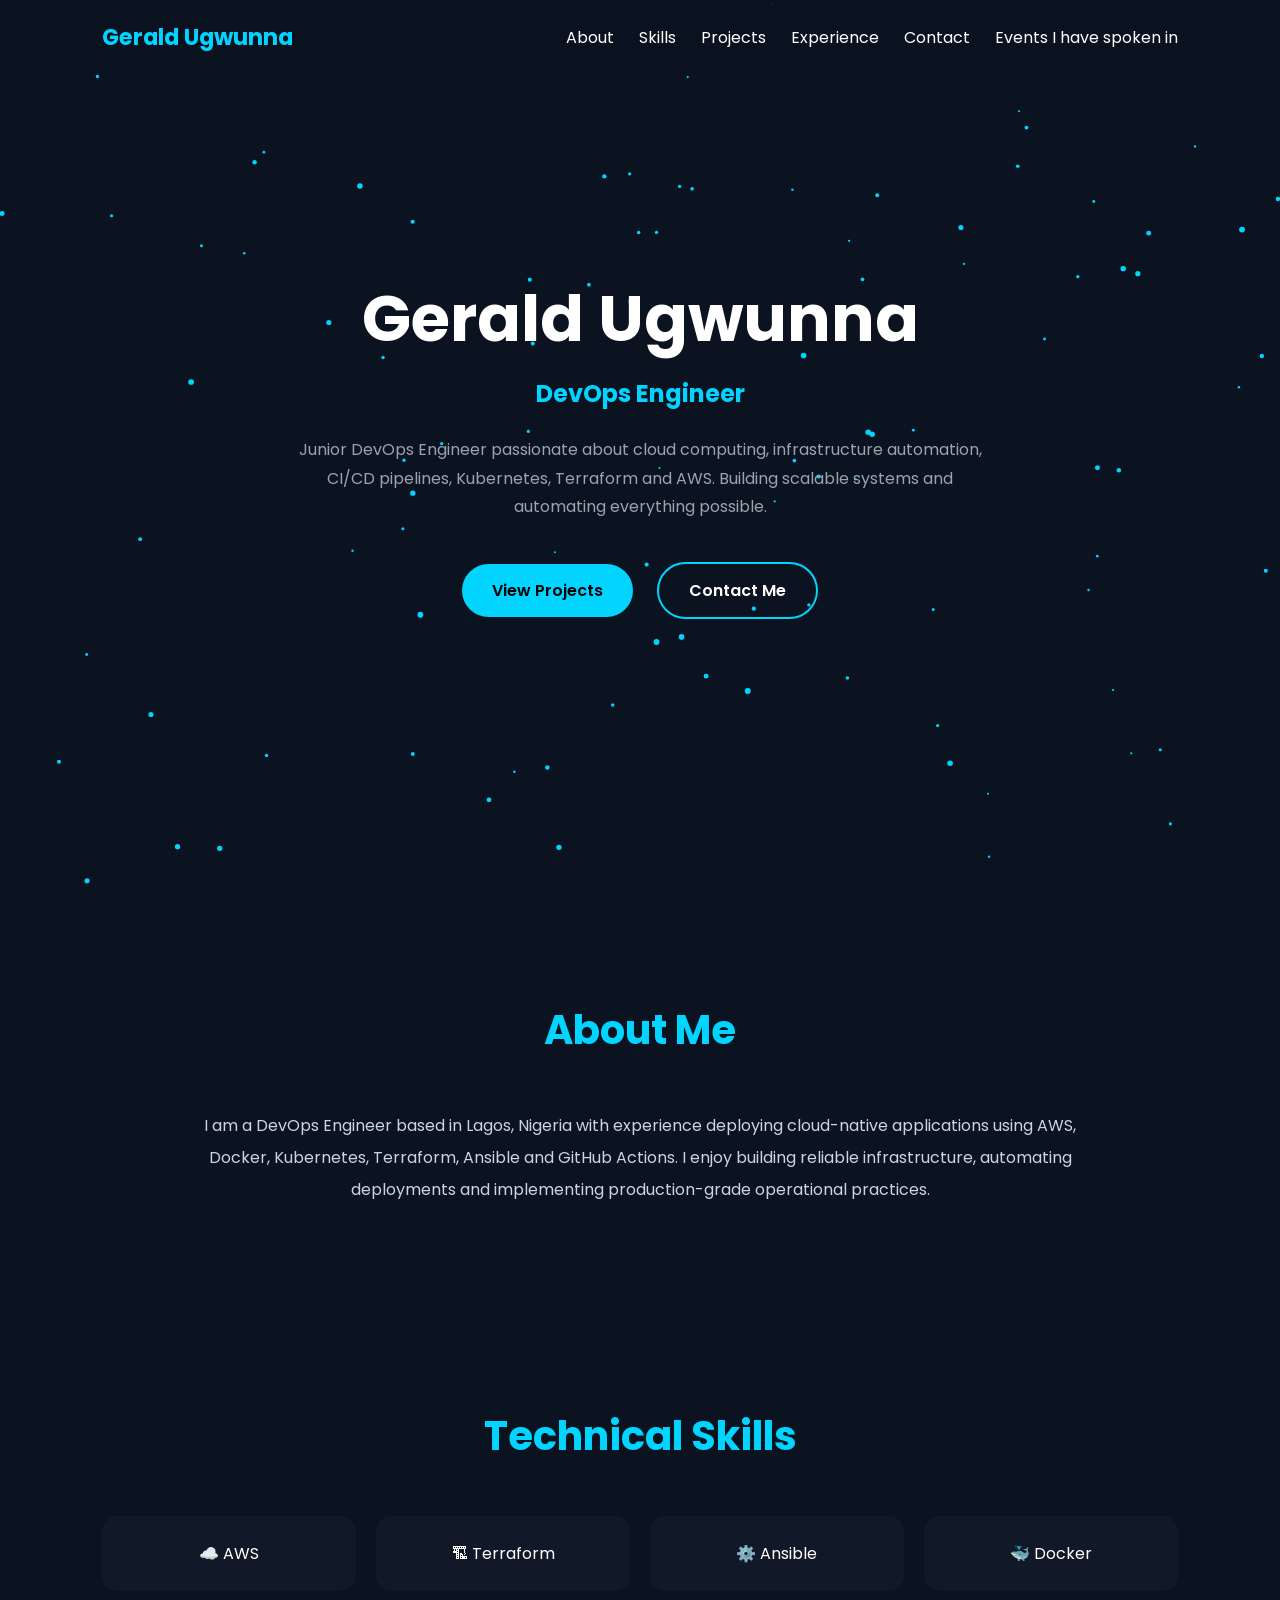
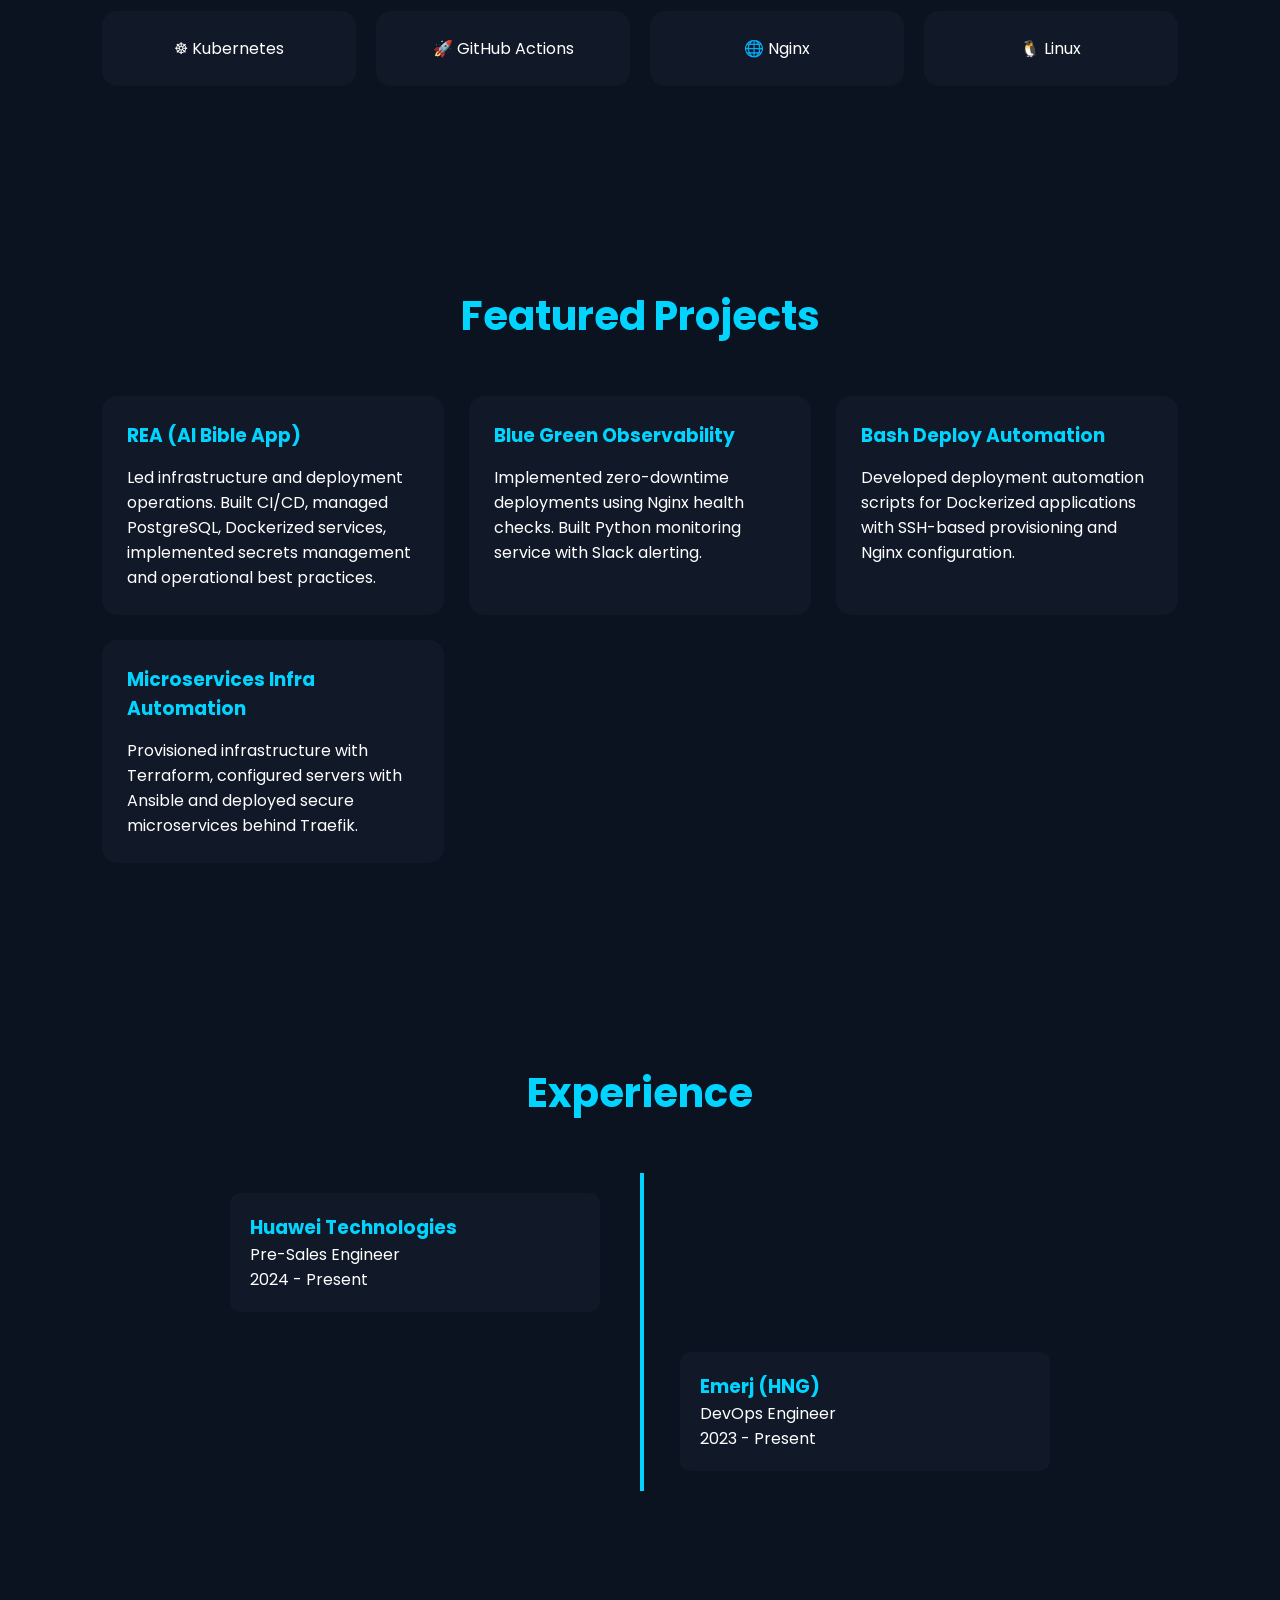
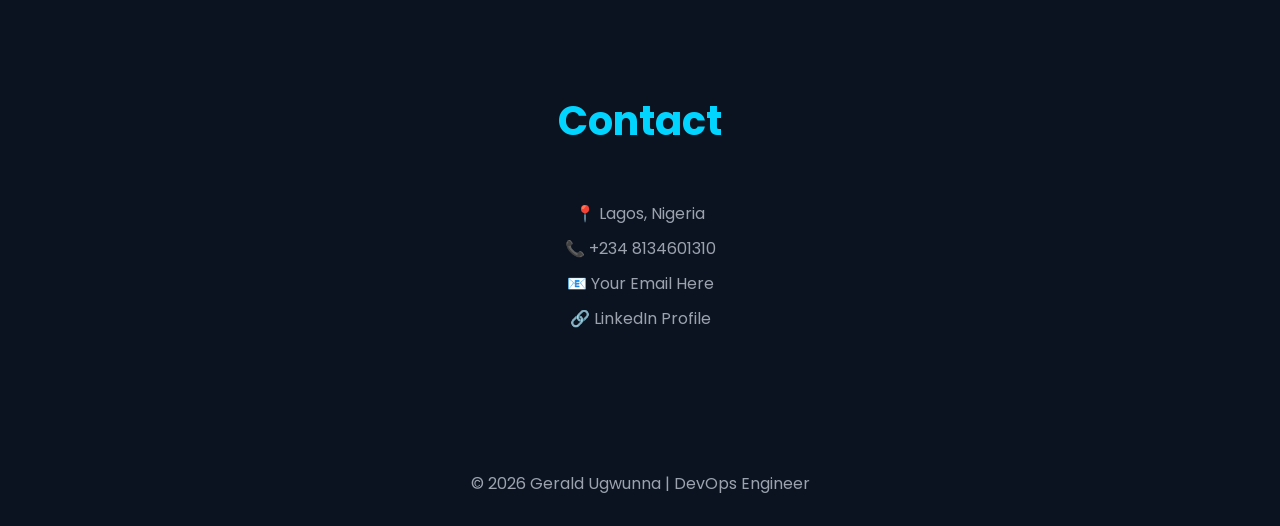
<file: Dockerized-Portfolio/index.html>
<!DOCTYPE html>
<html lang="en">
<head>
<meta charset="UTF-8">
<meta name="viewport" content="width=device-width, initial-scale=1.0">
<title>Gerald Ugwunna | DevOps Engineer</title>

<link href="https://fonts.googleapis.com/css2?family=Poppins:wght@300;400;500;600;700&display=swap" rel="stylesheet">
<link rel="stylesheet" href="style.css">

</head>

<body>

<canvas id="particles"></canvas>

<nav>
<div class="logo">Gerald Ugwunna</div>

<ul>
<li><a href="#about">About</a></li>
<li><a href="#skills">Skills</a></li>
<li><a href="#projects">Projects</a></li>
<li><a href="#experience">Experience</a></li>
<li><a href="#contact">Contact</a></li>
<li><a href="#liveshows">Events I have spoken in</a></li> 
<!-- the above line was added to test cicd -->
</ul>
</nav>

<section class="hero">
<div class="hero-content">
<h1>Gerald Ugwunna</h1>
<h2 id="typing"></h2>

<p>
Junior DevOps Engineer passionate about cloud computing,
infrastructure automation, CI/CD pipelines, Kubernetes,
Terraform and AWS. Building scalable systems and automating
everything possible.
</p>

<div class="btns">
<a href="#projects" class="btn primary">View Projects</a>
<a href="#contact" class="btn secondary">Contact Me</a>
</div>
</div>
</section>

<section id="about">
<h2 class="section-title">About Me</h2>

<p style="max-width:900px;margin:auto;text-align:center;line-height:2;color:#cbd5e1;">
I am a DevOps Engineer based in Lagos, Nigeria with experience deploying
cloud-native applications using AWS, Docker, Kubernetes, Terraform,
Ansible and GitHub Actions. I enjoy building reliable infrastructure,
automating deployments and implementing production-grade operational
practices.
</p>
</section>

<section id="skills">
<h2 class="section-title">Technical Skills</h2>

<div class="skills-grid">
<div class="skill">☁️ AWS</div>
<div class="skill">🏗 Terraform</div>
<div class="skill">⚙️ Ansible</div>
<div class="skill">🐳 Docker</div>
<div class="skill">☸ Kubernetes</div>
<div class="skill">🚀 GitHub Actions</div>
<div class="skill">🌐 Nginx</div>
<div class="skill">🐧 Linux</div>
</div>
</section>

<section id="projects">
<h2 class="section-title">Featured Projects</h2>

<div class="projects">

<div class="project-card">
<div class="project-content">
<h3>REA (AI Bible App)</h3>
<p>
Led infrastructure and deployment operations. Built CI/CD,
managed PostgreSQL, Dockerized services, implemented secrets
management and operational best practices.
</p>
</div>
</div>


<!-- <div class="project-card">
<div class="project-content">
<h3>ClinSight </h3>
<p>
Led infrastructure and deployment operations. Built CI/CD,
managed PostgreSQL, Dockerized services, implemented secrets
management and operational best practices.
</p>
</div>
</div> -->

<div class="project-card">
<div class="project-content">
<h3>Blue Green Observability</h3>
<p>
Implemented zero-downtime deployments using Nginx health checks.
Built Python monitoring service with Slack alerting.
</p>
</div>
</div>

<div class="project-card">
<div class="project-content">
<h3>Bash Deploy Automation</h3>
<p>
Developed deployment automation scripts for Dockerized applications
with SSH-based provisioning and Nginx configuration.
</p>
</div>
</div>

<div class="project-card">
<div class="project-content">
<h3>Microservices Infra Automation</h3>
<p>
Provisioned infrastructure with Terraform, configured servers with
Ansible and deployed secure microservices behind Traefik.
</p>
</div>
</div>

</div>
</section>

<section id="experience">
<h2 class="section-title">Experience</h2>

<div class="timeline">

<div class="timeline-item">
<div class="timeline-content">
<h3>Huawei Technologies</h3>
<p>Pre-Sales Engineer</p>
<p>2024 - Present</p>
</div>
</div>

<div class="timeline-item">
<div class="timeline-content">
<h3>Emerj (HNG)</h3>
<p>DevOps Engineer</p>
<p>2023 - Present</p>
</div>
</div>

</div>
</section>

<section id="contact" class="contact">
<h2 class="section-title">Contact</h2>

<p>📍 Lagos, Nigeria</p>
<p>📞 +234 8134601310</p>
<p>📧 Your Email Here</p>
<p>🔗 LinkedIn Profile</p>

</section>

<footer>
© 2026 Gerald Ugwunna | DevOps Engineer
</footer>

<script>
const words = [
"DevOps Engineer",
"AWS Enthusiast",
"Kubernetes Practitioner",
"Terraform Automation Engineer",
"Cloud Infrastructure Builder"
];

let i=0;
let j=0;
let current="";
let isDeleting=false;

function type(){

current=words[i];

if(isDeleting){
document.getElementById("typing").textContent=
current.substring(0,j--);
}else{
document.getElementById("typing").textContent=
current.substring(0,j++);
}

if(!isDeleting && j===current.length+1){
isDeleting=true;
setTimeout(type,1200);
return;
}

if(isDeleting && j===0){
isDeleting=false;
i=(i+1)%words.length;
}

setTimeout(type,isDeleting?50:100);
}

type();

const canvas=document.getElementById("particles");
const ctx=canvas.getContext("2d");

canvas.width=window.innerWidth;
canvas.height=window.innerHeight;

let particles=[];

for(let i=0;i<100;i++){
particles.push({
x:Math.random()*canvas.width,
y:Math.random()*canvas.height,
r:Math.random()*2+1,
dx:(Math.random()-0.5),
dy:(Math.random()-0.5)
});
}

function animate(){

ctx.clearRect(0,0,canvas.width,canvas.height);

particles.forEach(p=>{
ctx.beginPath();
ctx.arc(p.x,p.y,p.r,0,Math.PI*2);
ctx.fillStyle="#00d4ff";
ctx.fill();

p.x+=p.dx;
p.y+=p.dy;

if(p.x<0||p.x>canvas.width)p.dx*=-1;
if(p.y<0||p.y>canvas.height)p.dy*=-1;
});

requestAnimationFrame(animate);
}

animate();

window.addEventListener("resize",()=>{
canvas.width=window.innerWidth;
canvas.height=window.innerHeight;
});
</script>

</body>
</html>
</file>
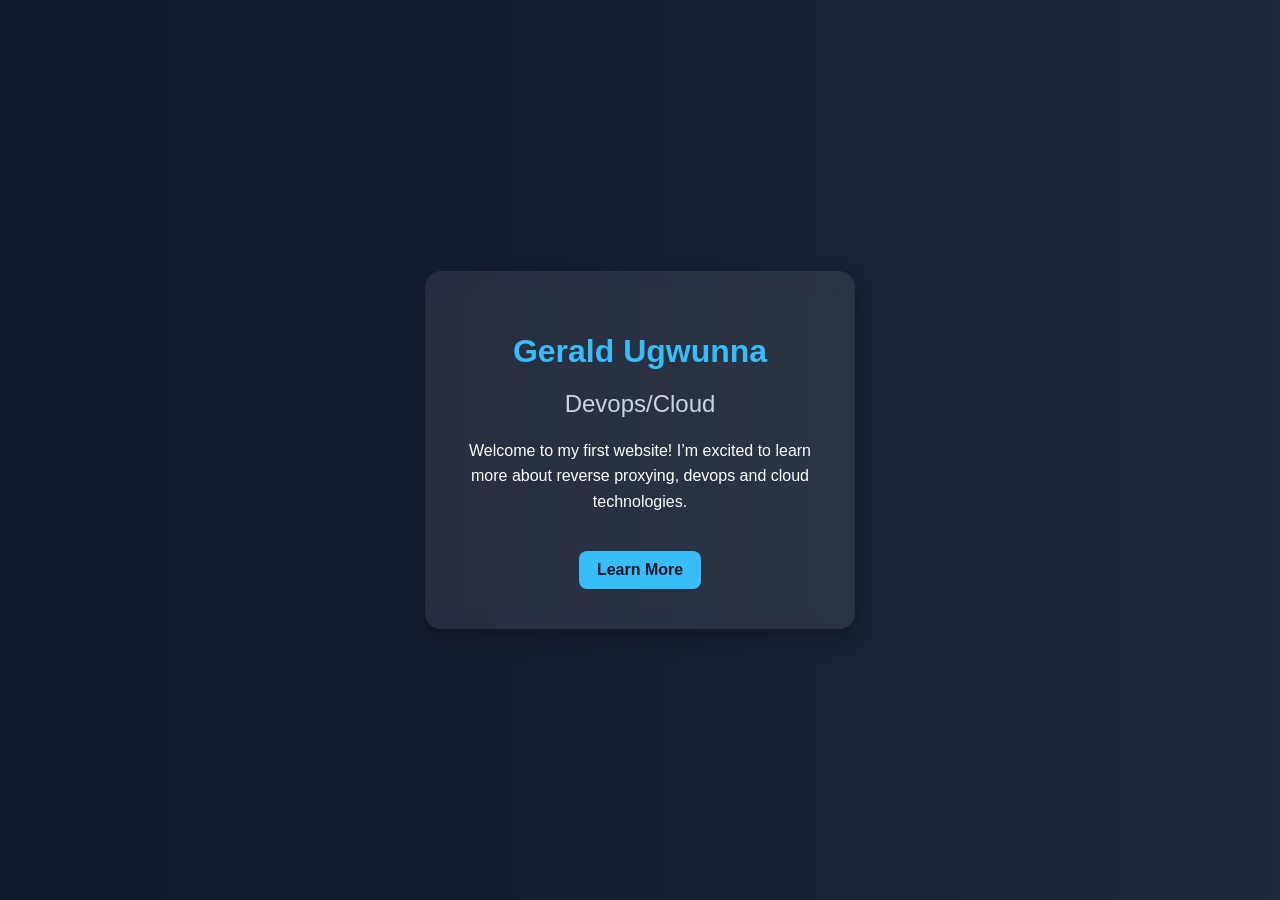
<file: server.html>
<!DOCTYPE html>
<html lang="en">
<head>
    <meta charset="UTF-8" />
    <meta name="viewport" content="width=device-width, initial-scale=1.0" />
    <title>My First Website</title>

    <style>
        body {
            margin: 0;
            font-family: Arial, sans-serif;
            background: linear-gradient(to right, #0f172a, #1e293b);
            color: white;
            display: flex;
            justify-content: center;
            align-items: center;
            height: 100vh;
        }

        .card {
            background: rgba(255, 255, 255, 0.08);
            padding: 40px;
            border-radius: 16px;
            text-align: center;
            width: 350px;
            backdrop-filter: blur(10px);
            box-shadow: 0 8px 20px rgba(0,0,0,0.3);
        }

        h1 {
            margin-bottom: 10px;
            font-size: 2rem;
            color: #38bdf8;
        }

        h2 {
            margin-bottom: 20px;
            font-weight: normal;
            color: #cbd5e1;
        }

        p {
            line-height: 1.6;
            font-size: 1rem;
        }

        .btn {
            display: inline-block;
            margin-top: 20px;
            padding: 10px 18px;
            background: #38bdf8;
            color: #0f172a;
            text-decoration: none;
            border-radius: 8px;
            font-weight: bold;
            transition: 0.3s;
        }

        .btn:hover {
            background: #0ea5e9;
            transform: scale(1.05);
        }
    </style>
</head>

<body>

    <div class="card">
        <h1>Gerald Ugwunna</h1>

        <h2>Devops/Cloud</h2>

        <p>
            Welcome to my first website!  
            I’m excited to learn more about reverse proxying, devops and cloud technologies.
        </p>

        <a href="#" class="btn">Learn More</a>
    </div>

</body>
</html>
</file>
<file: Dockerized-Portfolio/style.css>
:root{
    --bg:#0b1220;
    --card:#111827;
    --accent:#00d4ff;
    --accent2:#00ffae;
    --text:#ffffff;
    --muted:#9ca3af;
}

*{
    margin:0;
    padding:0;
    box-sizing:border-box;
    scroll-behavior:smooth;
}

body{
    font-family:'Poppins',sans-serif;
    background:var(--bg);
    color:var(--text);
    overflow-x:hidden;
}

#particles{
    position:fixed;
    width:100%;
    height:100%;
    top:0;
    left:0;
    z-index:-1;
}

nav{
    position:fixed;
    width:100%;
    backdrop-filter:blur(10px);
    background:rgba(11,18,32,.8);
    padding:20px 8%;
    display:flex;
    justify-content:space-between;
    align-items:center;
    z-index:1000;
}

.logo{
    font-size:1.4rem;
    font-weight:700;
    color:var(--accent);
}

nav ul{
    display:flex;
    list-style:none;
    gap:25px;
}

nav a{
    color:white;
    text-decoration:none;
    transition:.3s;
}

nav a:hover{
    color:var(--accent);
}

.hero{
    min-height:100vh;
    display:flex;
    align-items:center;
    justify-content:center;
    text-align:center;
    padding:0 10%;
}

.hero-content h1{
    font-size:4rem;
    margin-bottom:10px;
}

.hero-content h2{
    color:var(--accent);
    margin-bottom:20px;
    min-height:40px;
}

.hero-content p{
    max-width:700px;
    margin:auto;
    color:var(--muted);
    line-height:1.8;
}

.btns{
    margin-top:30px;
}

.btn{
    display:inline-block;
    padding:14px 30px;
    border-radius:40px;
    text-decoration:none;
    margin:10px;
    font-weight:600;
    transition:.3s;
}

.primary{
    background:var(--accent);
    color:#000;
}

.secondary{
    border:2px solid var(--accent);
    color:white;
}

.btn:hover{
    transform:translateY(-5px);
}

section{
    padding:100px 8%;
}

.section-title{
    text-align:center;
    margin-bottom:50px;
    font-size:2.5rem;
    color:var(--accent);
}

.skills-grid{
    display:grid;
    grid-template-columns:repeat(auto-fit,minmax(220px,1fr));
    gap:20px;
}

.skill{
    background:var(--card);
    padding:25px;
    border-radius:15px;
    text-align:center;
    transition:.4s;
}

.skill:hover{
    transform:translateY(-10px);
    box-shadow:0 0 20px rgba(0,212,255,.3);
}

.projects{
    display:grid;
    grid-template-columns:repeat(auto-fit,minmax(320px,1fr));
    gap:25px;
}

.project-card{
    background:var(--card);
    border-radius:15px;
    overflow:hidden;
    transition:.4s;
}

.project-card:hover{
    transform:translateY(-10px);
}

.project-content{
    padding:25px;
}

.project-content h3{
    color:var(--accent);
    margin-bottom:15px;
}

.timeline{
    position:relative;
    max-width:900px;
    margin:auto;
}

.timeline::before{
    content:'';
    position:absolute;
    left:50%;
    width:4px;
    background:var(--accent);
    top:0;
    bottom:0;
}

.timeline-item{
    width:50%;
    padding:20px 40px;
    position:relative;
}

.timeline-item:nth-child(odd){
    left:0;
}

.timeline-item:nth-child(even){
    left:50%;
}

.timeline-content{
    background:var(--card);
    padding:20px;
    border-radius:10px;
}

.timeline-content h3{
    color:var(--accent);
}

.contact{
    text-align:center;
}

.contact p{
    margin:10px 0;
    color:var(--muted);
}

footer{
    text-align:center;
    padding:30px;
    color:var(--muted);
}

@media(max-width:768px){

.hero-content h1{
    font-size:2.5rem;
}

.timeline::before{
    left:20px;
}

.timeline-item{
    width:100%;
    left:0!important;
    padding-left:60px;
}

nav ul{
    display:none;
}
}
</file>
